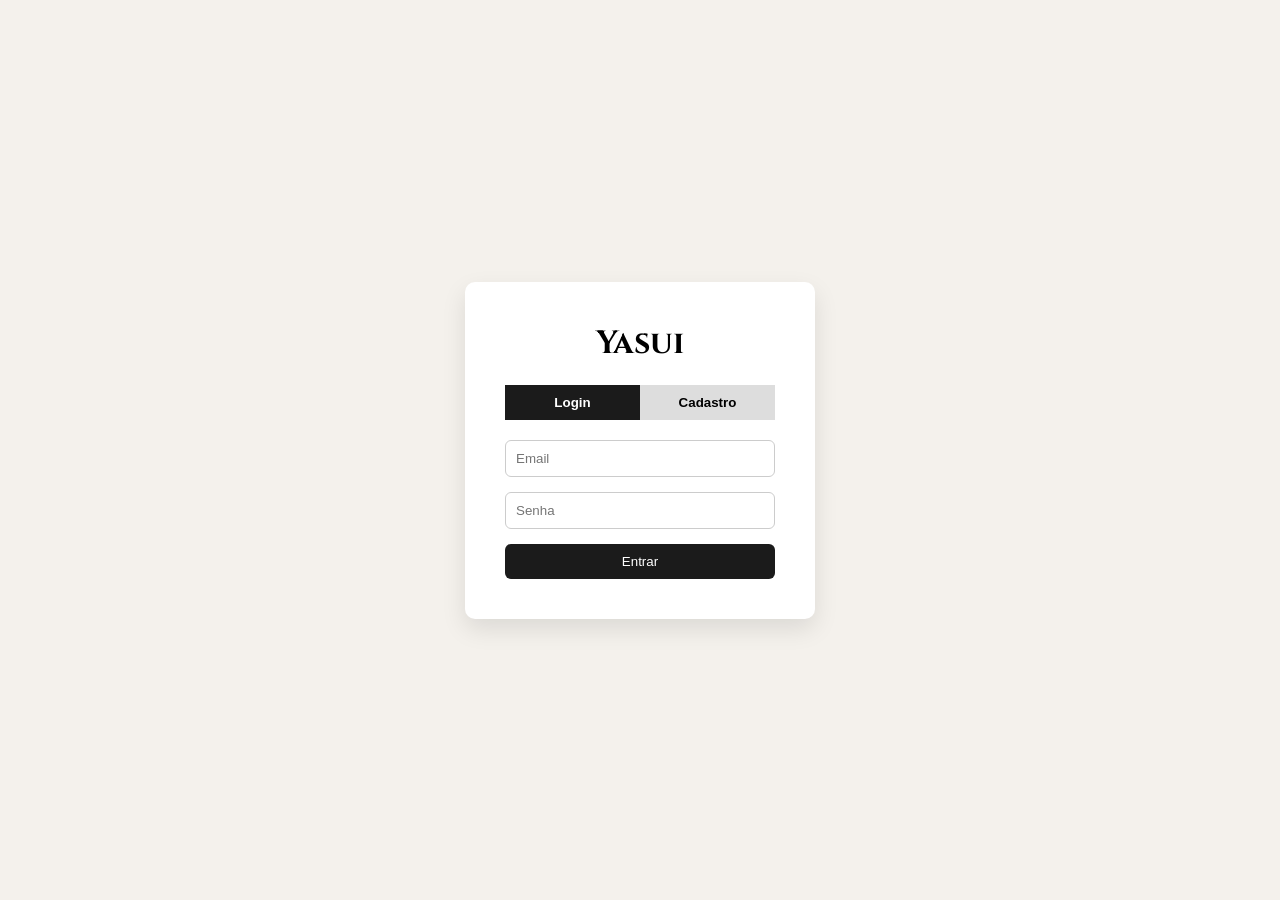
<file: auth.html>
<!DOCTYPE html>
<html lang="pt-BR">
<head>

<meta charset="UTF-8">
<meta name="viewport" content="width=device-width, initial-scale=1.0">

<title>Yasui — Login / Cadastro</title>

<link href="https://fonts.googleapis.com/css2?family=Cinzel:wght@500;700&family=Inter:wght@300;400;600&display=swap" rel="stylesheet">

<style>

/* RESET */
* {
    margin: 0;
    padding: 0;
    box-sizing: border-box;
}

body {
    font-family: 'Inter', sans-serif;
    background: #f4f1ec;
    display: flex;
    align-items: center;
    justify-content: center;
    height: 100vh;
}

/* CONTAINER */
.container {
    background: white;
    padding: 40px;
    width: 350px;
    border-radius: 10px;
    box-shadow: 0 10px 25px rgba(0,0,0,0.1);
}

/* TÍTULO */
h1 {
    font-family: 'Cinzel', serif;
    text-align: center;
    margin-bottom: 20px;
}

/* TABS */
.tabs {
    display: flex;
    margin-bottom: 20px;
}

.tabs button {
    flex: 1;
    padding: 10px;
    border: none;
    cursor: pointer;
    background: #ddd;
    font-weight: 600;
}

.tabs button.active {
    background: #1b1b1b;
    color: white;
}

/* FORM */
form {
    display: none;
    flex-direction: column;
}

form.active {
    display: flex;
}

input {
    margin-bottom: 15px;
    padding: 10px;
    border: 1px solid #ccc;
    border-radius: 6px;
}

/* BOTÃO */
button.submit {
    background: #1b1b1b;
    color: white;
    padding: 10px;
    border: none;
    cursor: pointer;
    border-radius: 6px;
}

button.submit:hover {
    background: #333;
}

</style>

</head>

<body>

<div class="container">

<h1>Yasui</h1>

<div class="tabs">
<button id="loginTab" class="active">Login</button>
<button id="cadastroTab">Cadastro</button>
</div>

<!-- LOGIN -->
<form id="loginForm" class="active">
<input type="email" placeholder="Email" required>
<input type="password" placeholder="Senha" required>
<button class="submit">Entrar</button>
</form>

<!-- CADASTRO -->
<form id="cadastroForm">
<input type="text" placeholder="Nome" required>
<input type="email" placeholder="Email" required>
<input type="password" placeholder="Senha" required>
<button class="submit">Cadastrar</button>
</form>

</div>

<script>

const loginTab = document.getElementById("loginTab");
const cadastroTab = document.getElementById("cadastroTab");

const loginForm = document.getElementById("loginForm");
const cadastroForm = document.getElementById("cadastroForm");

loginTab.onclick = () => {
    loginTab.classList.add("active");
    cadastroTab.classList.remove("active");

    loginForm.classList.add("active");
    cadastroForm.classList.remove("active");
};

cadastroTab.onclick = () => {
    cadastroTab.classList.add("active");
    loginTab.classList.remove("active");

    cadastroForm.classList.add("active");
    loginForm.classList.remove("active");
};

</script>

</body>
</html>
</file>
